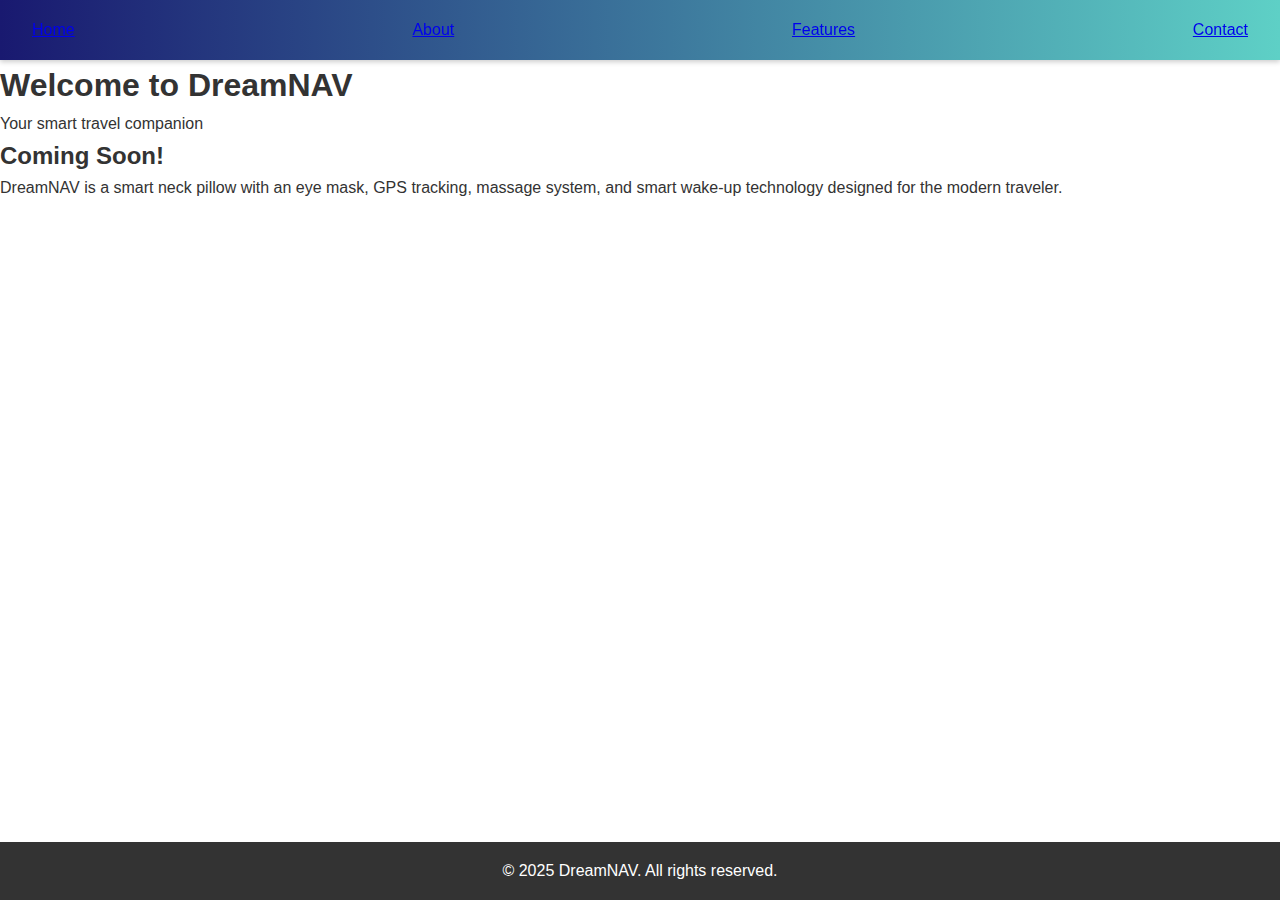
<file: index.html>
<!DOCTYPE html>
<html>
<head>
  <meta charset="UTF-8">
  <title>DreamNAV – Home</title>
  <link rel="stylesheet" href="style.css">
</head>
<body>
  <header>
    <h1>Welcome to DreamNAV</h1>
    <p>Your smart travel companion</p>
  </header>
  <nav>
    <a href="index.html">Home</a>
    <a href="about.html">About</a>
    <a href="features.html">Features</a>
    <a href="contact.html">Contact</a>
  </nav>
  <div class="container">
    <h2>Coming Soon!</h2>
    <p>DreamNAV is a smart neck pillow with an eye mask, GPS tracking, massage system, and smart wake-up technology designed for the modern traveler.</p>
  </div>
  <footer>
    &copy; 2025 DreamNAV. All rights reserved.
  </footer>
</body>
</html>
</file>
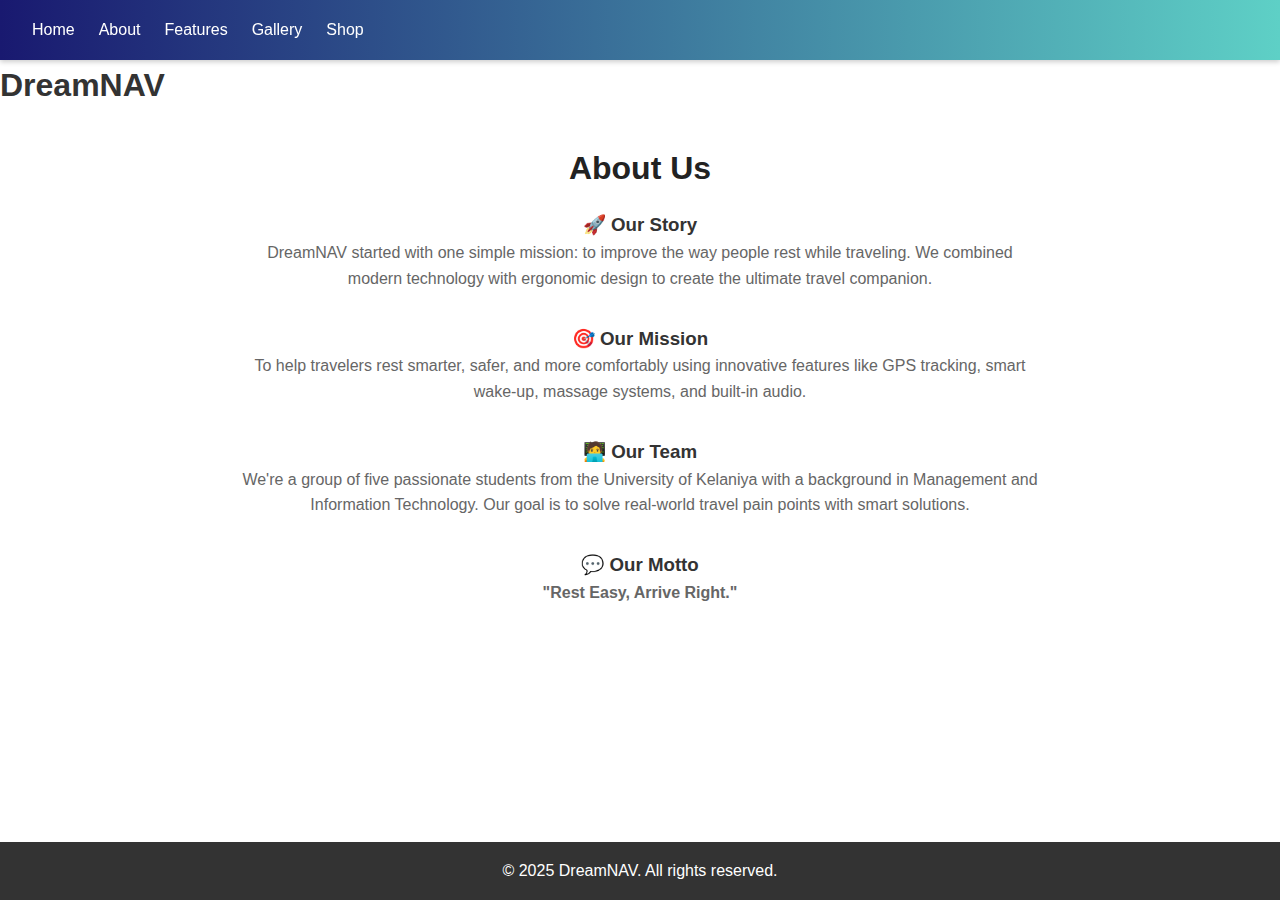
<file: about-us.html>
<!DOCTYPE html>
<html lang="en">
<head>
  <meta charset="UTF-8" />
  <meta name="viewport" content="width=device-width, initial-scale=1.0"/>
  <title>About Us - DreamNAV</title>
  <link rel="stylesheet" href="style.css" />
</head>
<body>

  <header>
    <h1>DreamNAV</h1>
    <nav>
      <ul>
        <li><a href="index.html">Home</a></li>
        <li><a href="about-us.html">About</a></li>
        <li><a href="features.html">Features</a></li>
        <li><a href="gallery.html">Gallery</a></li>
        <li><a href="shop.html">Shop</a></li>
      </ul>
    </nav>
  </header>

  <main>
    <section class="about">
      <h2>About Us</h2>

      <h3>🚀 Our Story</h3>
      <p>
        DreamNAV started with one simple mission: to improve the way people rest while traveling. We combined modern technology with ergonomic design to create the ultimate travel companion.
      </p>

      <h3>🎯 Our Mission</h3>
      <p>
        To help travelers rest smarter, safer, and more comfortably using innovative features like GPS tracking, smart wake-up, massage systems, and built-in audio.
      </p>

      <h3>🧑‍💻 Our Team</h3>
      <p>
        We're a group of five passionate students from the University of Kelaniya with a background in Management and Information Technology. Our goal is to solve real-world travel pain points with smart solutions.
      </p>

      <h3>💬 Our Motto</h3>
      <p><strong>"Rest Easy, Arrive Right."</strong></p>
    </section>
  </main>

  <footer>
    <p>&copy; 2025 DreamNAV. All rights reserved.</p>
  </footer>

</body>
</html>
</file>
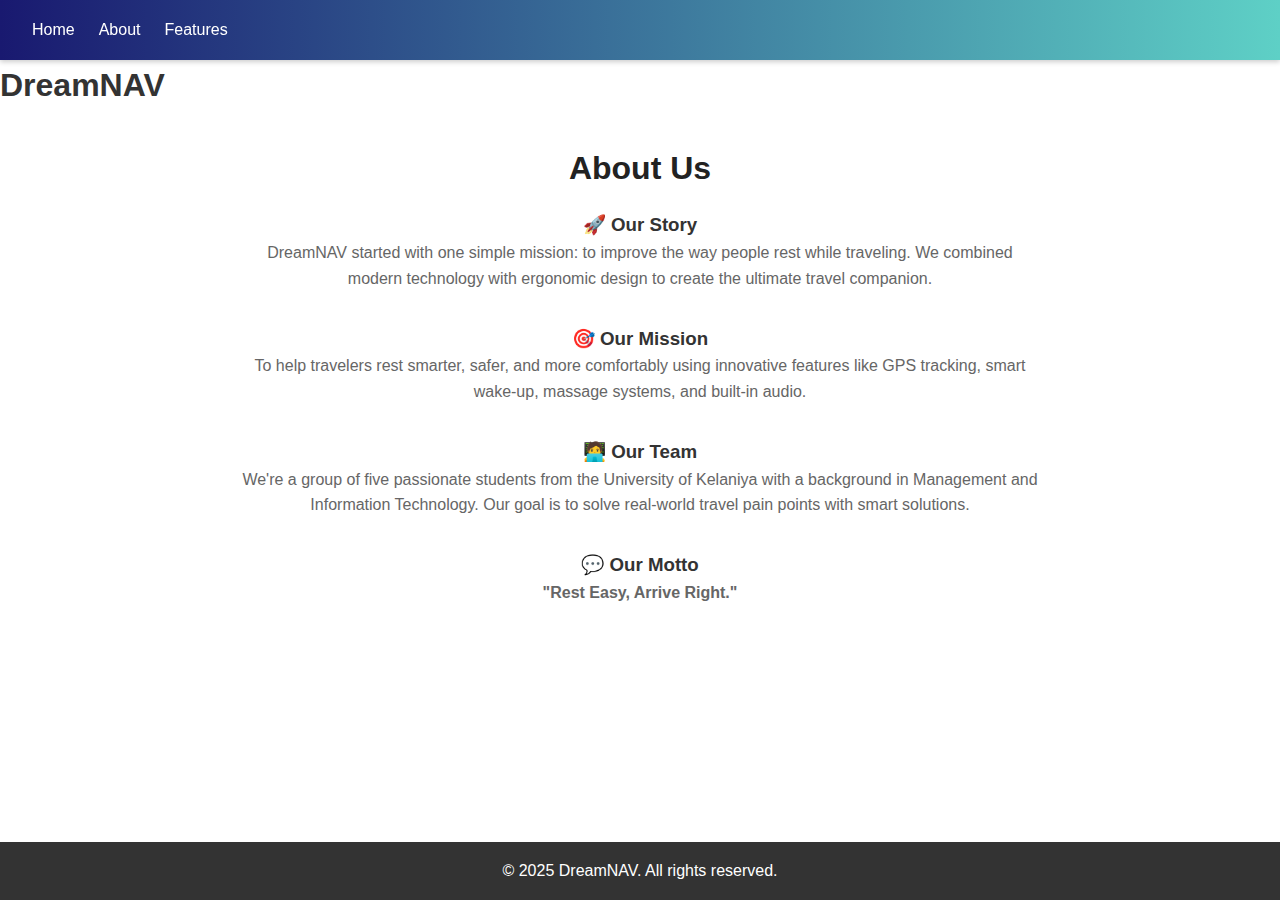
<file: about.html>
<!DOCTYPE html>
<html lang="en">
<head>
  <meta charset="UTF-8" />
  <meta name="viewport" content="width=device-width, initial-scale=1.0"/>
  <title>About Us - DreamNAV</title>
  <link rel="stylesheet" href="style.css" />
</head>
<body>

  <header>
    <h1>DreamNAV</h1>
    <nav>
      <ul>
        <li><a href="index.html">Home</a></li>
        <li><a href="about-us.html">About</a></li>
        <li><a href="features.html">Features</a></li>
      </ul>
    </nav>
  </header>

  <main>
    <section class="about">
      <h2>About Us</h2>

      <h3>🚀 Our Story</h3>
      <p>
        DreamNAV started with one simple mission: to improve the way people rest while traveling. We combined modern technology with ergonomic design to create the ultimate travel companion.
      </p>

      <h3>🎯 Our Mission</h3>
      <p>
        To help travelers rest smarter, safer, and more comfortably using innovative features like GPS tracking, smart wake-up, massage systems, and built-in audio.
      </p>

      <h3>🧑‍💻 Our Team</h3>
      <p>
        We're a group of five passionate students from the University of Kelaniya with a background in Management and Information Technology. Our goal is to solve real-world travel pain points with smart solutions.
      </p>

      <h3>💬 Our Motto</h3>
      <p><strong>"Rest Easy, Arrive Right."</strong></p>
    </section>
  </main>

  <footer>
    <p>&copy; 2025 DreamNAV. All rights reserved.</p>
  </footer>

</body>
</html>
</file>
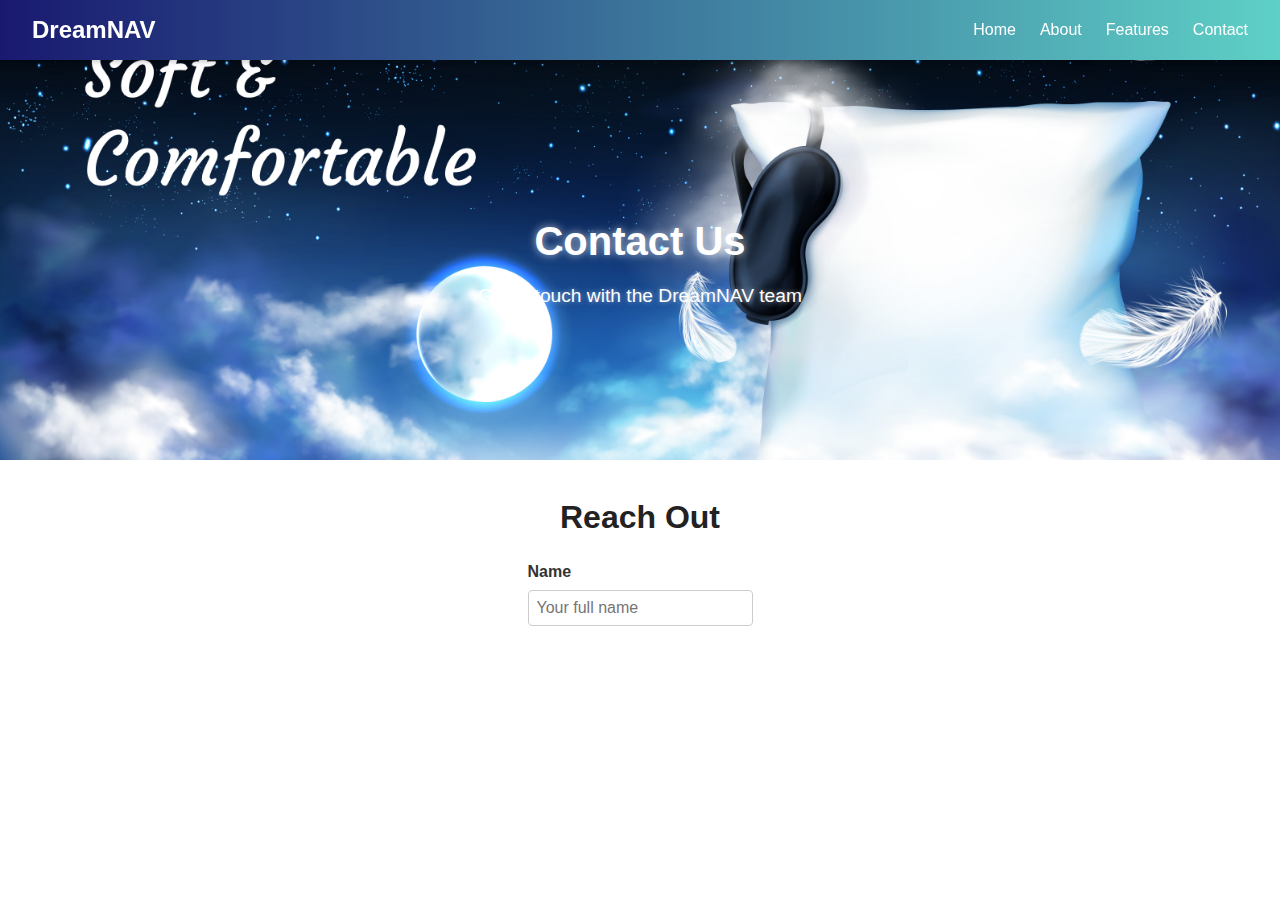
<file: contact.html>
<!DOCTYPE html>
<html lang="en">
<head>
  <meta charset="UTF-8" />
  <meta name="viewport" content="width=device-width, initial-scale=1" />
  <title>DreamNAV - Contact</title>
  <link rel="stylesheet" href="style.css" />
</head>
<body>
  <nav>
    <a href="index.html" class="logo">DreamNAV</a>
    <ul>
      <li><a href="index.html">Home</a></li>
      <li><a href="about.html">About</a></li>
      <li><a href="features.html">Features</a></li>
      <li><a href="contact.html">Contact</a></li>
    </ul>
  </nav>

  <header class="hero" style="background-image: url('assets/travel-bg.png');">
    <h1>Contact Us</h1>
    <p>Get in touch with the DreamNAV team</p>
  </header>

  <section>
    <h2>Reach Out</h2>

    <form class="contact-form" action="#" method="POST" novalidate>
      <label for="name">Name</label>
      <input type="text" id="name" name="name" placeholder="Your full name" required />
</file>
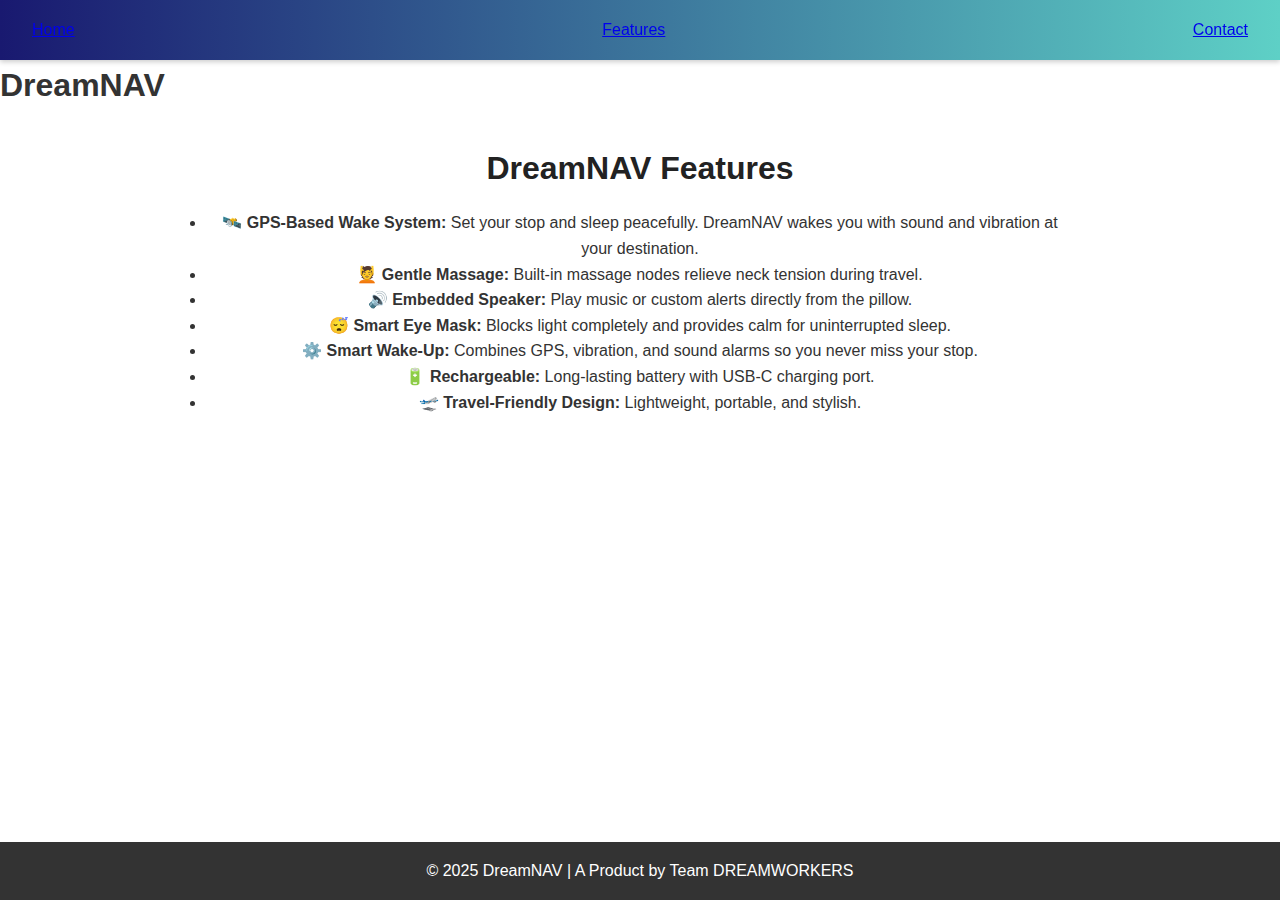
<file: features.html>
<!DOCTYPE html>
<html lang="en">
<head>
  <meta charset="UTF-8" />
  <meta name="viewport" content="width=device-width, initial-scale=1.0"/>
  <title>Features – DreamNAV</title>
  <link rel="stylesheet" href="style.css" />
</head>
<body>
  <header>
    <div class="container">
      <h1>DreamNAV</h1>
      <nav>
        <a href="index.html">Home</a>
        <a href="features.html">Features</a>
        <a href="contact.html">Contact</a>
      </nav>
    </div>
  </header>

  <section class="features-page">
    <div class="container">
      <h2>DreamNAV Features</h2>
      <ul>
        <li><strong>🛰️ GPS-Based Wake System:</strong> Set your stop and sleep peacefully. DreamNAV wakes you with sound and vibration at your destination.</li>
        <li><strong>💆 Gentle Massage:</strong> Built-in massage nodes relieve neck tension during travel.</li>
        <li><strong>🔊 Embedded Speaker:</strong> Play music or custom alerts directly from the pillow.</li>
        <li><strong>😴 Smart Eye Mask:</strong> Blocks light completely and provides calm for uninterrupted sleep.</li>
        <li><strong>⚙️ Smart Wake-Up:</strong> Combines GPS, vibration, and sound alarms so you never miss your stop.</li>
        <li><strong>🔋 Rechargeable:</strong> Long-lasting battery with USB-C charging port.</li>
        <li><strong>🛫 Travel-Friendly Design:</strong> Lightweight, portable, and stylish.</li>
      </ul>
    </div>
  </section>

  <footer>
    <p>© 2025 DreamNAV | A Product by Team DREAMWORKERS</p>
  </footer>
</body>
</html>
</file>
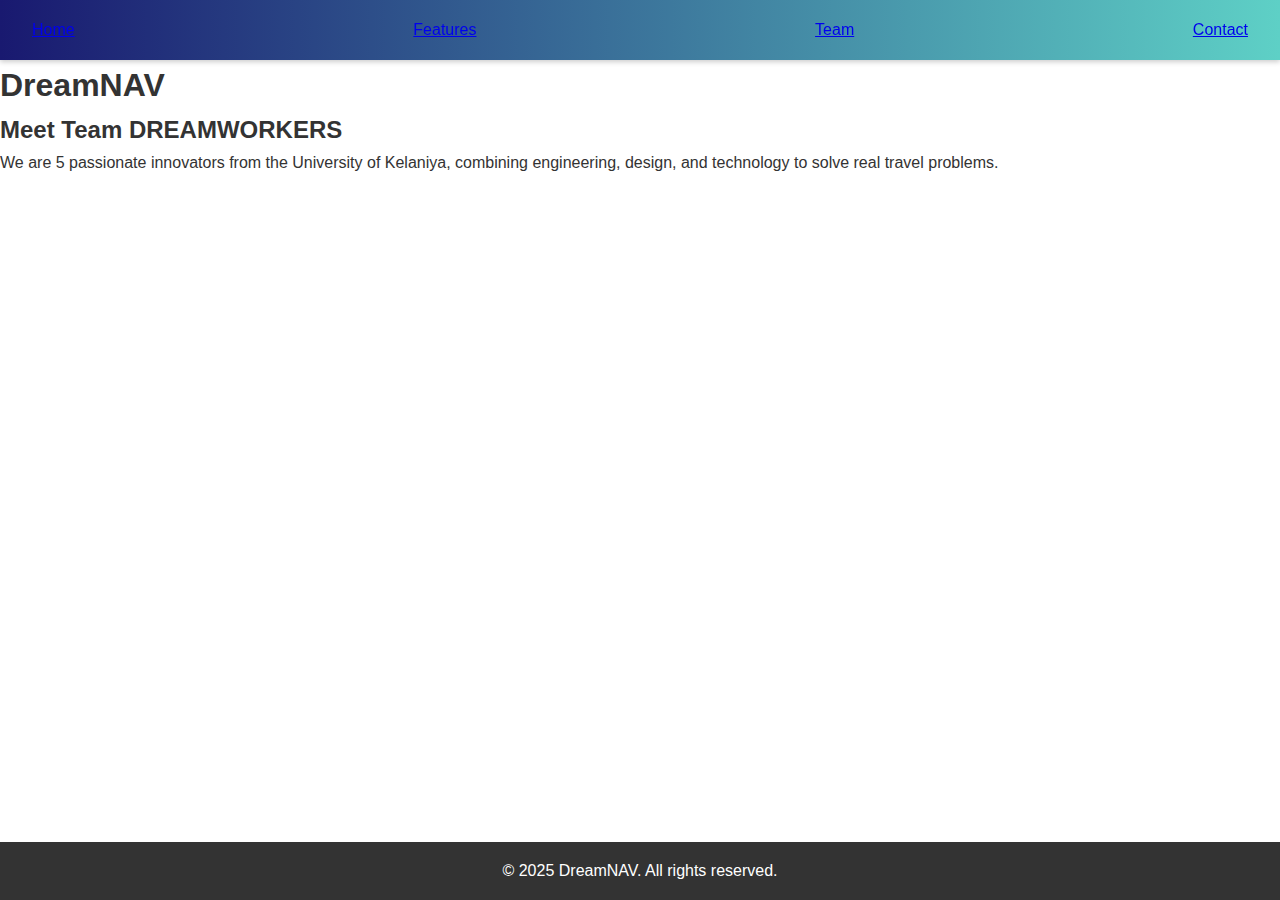
<file: team.html>
<!DOCTYPE html>
<html lang="en">
<head>
  <meta charset="UTF-8" />
  <title>DreamNAV | Our Team</title>
  <link rel="stylesheet" href="style.css" />
</head>
<body>
  <header>
    <h1>DreamNAV</h1>
    <nav>
      <a href="index.html">Home</a>
      <a href="features.html">Features</a>
      <a href="team.html">Team</a>
      <a href="contact.html">Contact</a>
    </nav>
  </header>

  <main>
    <h2>Meet Team DREAMWORKERS</h2>
    <p>We are 5 passionate innovators from the University of Kelaniya, combining engineering, design, and technology to solve real travel problems.</p>
  </main>

  <footer>
    <p>&copy; 2025 DreamNAV. All rights reserved.</p>
  </footer>
</body>
</html>
</file>
<file: style.css>
/* Reset and base */
* {
  box-sizing: border-box;
  margin: 0;
  padding: 0;
  font-family: 'Segoe UI', Tahoma, Geneva, Verdana, sans-serif;
}

body {
  background-color: #ffffff;
  color: #333333;
  line-height: 1.6;
  padding-top: 60px; /* for fixed navbar */
  min-height: 100vh;
  display: flex;
  flex-direction: column;
}

/* Navbar */
nav {
  position: fixed;
  top: 0;
  width: 100%;
  background: linear-gradient(to right, #191970, #5ED0C6);
  height: 60px;
  display: flex;
  align-items: center;
  justify-content: space-between;
  padding: 0 2rem;
  z-index: 1000;
  box-shadow: 0 2px 5px rgba(0, 0, 0, 0.2);
}

nav .logo {
  color: white;
  font-weight: bold;
  font-size: 1.5rem;
  text-decoration: none;
  user-select: none;
}

nav ul {
  list-style: none;
  display: flex;
  gap: 1.5rem;
}

nav ul li a {
  color: white;
  text-decoration: none;
  font-size: 1rem;
  transition: color 0.3s ease;
}

nav ul li a:hover {
  color: #e0b0ff;
}

/* Responsive Navbar */
@media (max-width: 768px) {
  nav {
    flex-direction: column;
    height: auto;
    padding: 1rem 2rem;
  }
  nav ul {
    flex-direction: column;
    width: 100%;
    margin-top: 0.5rem;
  }
  nav ul li {
    text-align: center;
  }
}

/* Footer */
footer {
  background-color: #333333;
  color: white;
  text-align: center;
  padding: 1rem 0;
  margin-top: auto;
  user-select: none;
}

/* Hero Sections */
.hero {
  width: 100%;
  height: 400px;
  display: flex;
  flex-direction: column;
  justify-content: center;
  align-items: center;
  text-align: center;
  padding: 0 1rem;
  color: #ffffff;
  user-select: none;
  background-size: cover;
  background-position: center center;
  background-repeat: no-repeat;
}

.hero h1 {
  font-size: 2.5rem;
  margin-bottom: 0.5rem;
  text-shadow: 0 0 8px rgba(255, 255, 255, 0.7);
}

.hero p {
  font-size: 1.2rem;
  max-width: 600px;
  text-shadow: 0 0 5px rgba(255, 255, 255, 0.5);
}

@media (max-width: 768px) {
  .hero {
    height: 300px;
  }
  .hero h1 {
    font-size: 2rem;
  }
  .hero p {
    font-size: 1rem;
  }
}

/* Sections Container */
section {
  max-width: 900px;
  margin: 2rem auto;
  padding: 0 1rem;
  text-align: center;
}

/* Headings */
section h2 {
  font-size: 2rem;
  margin-bottom: 1rem;
  color: #222;
}

/* Paragraphs */
section p {
  font-size: 1rem;
  max-width: 800px;
  margin: 0 auto 2rem;
  color: #666;
}

/* Cards - general style for about, features, contact info */
.cards-grid {
  display: grid;
  grid-template-columns: repeat(auto-fit, minmax(250px, 1fr));
  gap: 1.5rem;
  margin-top: 1rem;
}

.card {
  background: white;
  border-radius: 8px;
  padding: 1.5rem;
  box-shadow: 0 1px 6px rgba(0, 0, 0, 0.1);
  transition: box-shadow 0.3s ease;
  text-align: left;
}

.card:hover {
  box-shadow: 0 5px 15px rgba(0, 0, 0, 0.2);
}

.card h3 {
  font-size: 1.25rem;
  margin-bottom: 0.75rem;
  color: #191970;
}

.card p {
  font-size: 1rem;
  color: #666;
}

/* Features page specific styles */
.features-header {
  background: linear-gradient(to right, #191970, #5ED0C6);
  color: white;
  padding: 3rem 1rem;
  text-align: center;
  user-select: none;
}

.features-header h1 {
  font-size: 2.5rem;
  margin-bottom: 0.5rem;
}

.features-header p {
  font-size: 1.2rem;
  max-width: 600px;
  margin: 0 auto;
}

@media (max-width: 768px) {
  .features-header h1 {
    font-size: 2rem;
  }
  .features-header p {
    font-size: 1rem;
  }
}

/* Features cards inside features.html */
.features-grid {
  max-width: 900px;
  margin: 2rem auto;
  display: grid;
  grid-template-columns: repeat(auto-fit, minmax(250px, 1fr));
  gap: 1.5rem;
  padding: 0 1rem;
}

.feature-card {
  background: white;
  border-radius: 8px;
  padding: 1.5rem;
  box-shadow: 0 1px 6px rgba(0, 0, 0, 0.1);
  transition: box-shadow 0.3s ease;
  text-align: center;
}

.feature-card:hover {
  box-shadow: 0 5px 15px rgba(0, 0, 0, 0.2);
}

.feature-icon {
  width: 48px;
  height: 48px;
  margin-bottom: 1rem;
  stroke: #191970;
  fill: none;
  stroke-width: 2;
}

/* Feature card titles */
.feature-card h3 {
  font-size: 1.25rem;
  margin-bottom: 0.5rem;
  color: #191970;
}

/* Feature descriptions */
.feature-card p {
  font-size: 1rem;
  color: #666;
}

/* Contact form styles */
form.contact-form {
  max-width: 500px;
  margin: 0 auto 2rem;
  text-align: left;
}

form label {
  display: block;
  margin-bottom: 0.3rem;
  font-weight: 600;
  color: #333;
}

form input[type="text"],
form input[type="email"],
form textarea {
  width: 100%;
  padding: 0.5rem;
  border: 1px solid #ccc;
  border-radius: 4px;
  margin-bottom: 1rem;
  font-size: 1rem;
  resize: vertical;
  font-family: inherit;
}

form button {
  background-color: #191970;
  color: #ffffff;
  border: none;
  padding: 0.75rem 1.5rem;
  border-radius: 4px;
  font-size: 1rem;
  cursor: pointer;
  transition: background-color 0.3s ease;
}

form button:hover {
  background-color: #333333;
}

/* Slogan Highlight */
.slogan-highlight {
  text-align: center;
  background-color: #5ED0C6;
  color: #1B1F3B;
  font-size: 1.8rem;
  padding: 20px;
  margin: 30px 0;
  font-weight: bold;
  border-radius: 12px;
  box-shadow: 0 4px 8px rgba(0, 0, 0, 0.2);
}

/* Leaflet Showcase Section */
.leaflet-showcase {
  background-color: #f5f5f5;
  color: #1B1F3B;
  text-align: center;
  padding: 60px 20px;
}

.leaflet-showcase h2 {
  font-size: 2.5em;
  margin-bottom: 10px;
  color: #1B1F3B;
}

.leaflet-showcase p {
  font-size: 1.2em;
  margin-bottom: 20px;
  color: #666;
}

.leaflet-image-container {
  position: relative;
  max-width: 400px;
  height: 300px;
  margin: 0 auto 30px;
  overflow: hidden;
  border-radius: 16px;
  box-shadow: 0 10px 25px rgba(0, 0, 0, 0.2);
  transition: transform 0.3s ease, box-shadow 0.3s ease;
}

.leaflet-image-container:hover {
  transform: scale(1.05);
  box-shadow: 0 15px 30px rgba(0, 0, 0, 0.3);
}

.leaflet-image {
  width: 100%;
  height: 100%;
  object-fit: cover;
  display: block;
  border-radius: 16px;
}

.leaflet-image-overlay {
  position: absolute;
  top: 0;
  left: 0;
  width: 100%;
  height: 100%;
  background: rgba(27, 31, 59, 0.7);
  opacity: 0;
  display: flex;
  justify-content: center;
  align-items: center;
  transition: opacity 0.3s ease;
}

.leaflet-image-container:hover .leaflet-image-overlay {
  opacity: 1;
}

.leaflet-image-caption {
  color: #ffffff;
  font-size: 1.2em;
  font-weight: bold;
  text-align: center;
  transform: translateY(20px);
  transition: transform 0.3s ease;
}

.leaflet-image-container:hover .leaflet-image-caption {
  transform: translateY(0);
}

/* Download Button (for consistency with previous design) */
.download-btn {
  display: inline-block;
  background-color: #5ED0C6;
  color: #1B1F3B;
  padding: 12px 24px;
  text-decoration: none;
  border-radius: 8px;
  font-weight: bold;
  transition: background-color 0.3s ease;
}

.download-btn:hover {
  background-color: #4bbdb3;
}
</file>
